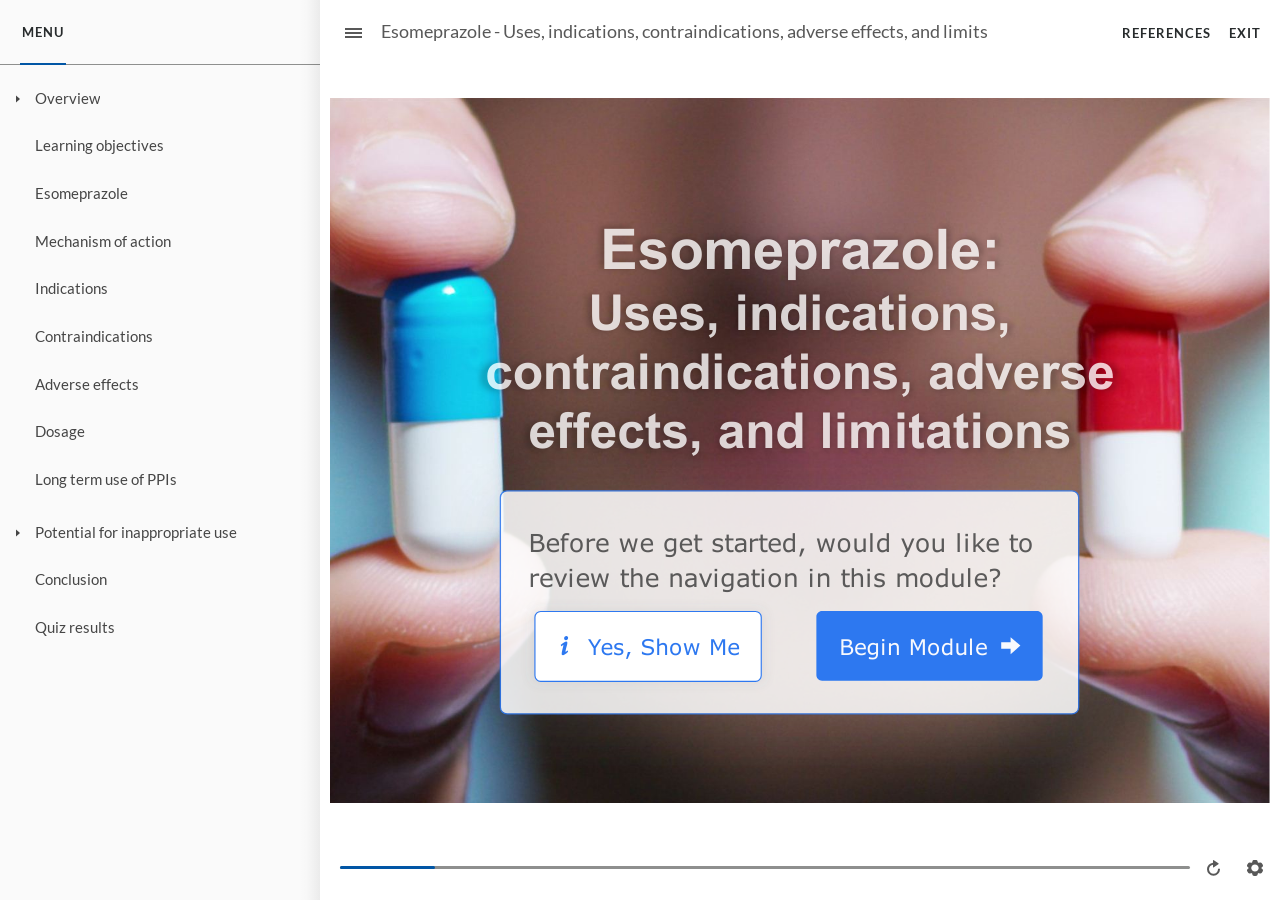
<file: index.html>
﻿<!doctype html>
<html lang="en-US">
<head>
  <meta charset="utf-8">
  <!-- Created using Storyline 360 x64 - http://www.articulate.com  -->
  <!-- version: 3.94.33511.0 -->
  <title>Esomeprazole - Uses, indications, contraindications, adverse effects, and limits</title>
  <meta http-equiv="x-ua-compatible" content="IE=edge"/>
  <meta name="viewport" content="width=device-width,initial-scale=1,user-scalable=no,shrink-to-fit=no,minimal-ui"/>
  <meta name="apple-mobile-web-app-capable" content="yes"/>
  <style>
    html, body { height: 100%; padding: 0; margin: 0 }
    #app { height: 100%; width: 100%; }
  </style>

  <script>
    window.DS = {};
    window.globals = {
      DATA_PATH_BASE: '',
      HAS_FRAME: true,
      HAS_SLIDE: true,

      lmsPresent: false,
      tinCanPresent: false,
      cmi5Present: false,
      aoSupport: false,
      scale: 'noscale',
      captureRc: false,
      browserSize: 'fullscreen',
      bgColor: '#FFFFFF',
      features: 'DropInAcc,DropInBase,DropInCore,DropInInteractions,DropInMisc,DropInVectors,DropInVideo,LayerPresentAsDialog,MultipleQuizTracking,UpdatedThemeEditor',
      themeName: 'unified',
      preloaderColor: '#8C8C8C',
      suppressAnalytics: false,
      productChannel: 'stable',
      publishSource: 'storyline',
      aid: 'aid|edce2cef-fc45-54d2-818d-964ee7fb2d78',
      cid: '32ff8a67-1f10-4507-aca9-c9b9d755dddb',
      playerVersion: '3.94.33511.0',
      publishTimestamp: '2025-06-27T15:46:51.4687071Z',
      maxIosVideoElements: 10,
      connectionSettings: { message: 'You%20are%20offline.%20Trying%20to%20reconnect...', useDarkTheme: true, mode: 'disabled' },
      hasFeature: function(feature) {
        return this.features.split(',').includes(feature);
      },
      
      parseParams: function(qs) {
        if (window.globals.parsedParams != null) {
          return window.globals.parsedParams;
        }
        qs = (qs || window.location.search.substr(1)).split('+').join(' ');
        var params = {},
            tokens,
            re = /[?&]?([^=]+)=([^&]*)/g;

        while (tokens = re.exec(qs)) {
          params[decodeURIComponent(tokens[1]).trim()] =
            decodeURIComponent(tokens[2]).trim();
        }
        window.globals.parsedParams = params;
        return params;
      }

    };
  </script>
  <script>
    var isIe11 = ('ActiveXObject' in window || window.MSBlobBuilder != null)
      && window.msCrypto != null && !window.ActiveXObject;
    if (isIe11) {
      window.globals.unsupportedBrowser = true;
      document.write(atob('[base64]'));
    }
  </script>

  <script>
    if (window.globals.hasFeature('MultiLanguageSinglePackageSupport')) {
      
      
    }
  </script>

  
  <script>window.THREE = { };</script>
  
</head>
<body style="background: #FFFFFF" class="cs-HTML theme-unified">
  <!-- 360 -->
  <script>!function(){var e,i=/iPhone/i,o=/iPod/i,n=/iPad/i,t=/\biOS-universal(?:.+)Mac\b/i,r=/\bAndroid(?:.+)Mobile\b/i,a=/Android/i,d=/(?:SD4930UR|\bSilk(?:.+)Mobile\b)/i,p=/Silk/i,l=/Windows Phone/i,u=/\bWindows(?:.+)ARM\b/i,b=/BlackBerry/i,s=/BB10/i,c=/Opera Mini/i,f=/\b(CriOS|Chrome)(?:.+)Mobile/i,h=/Mobile(?:.+)Firefox\b/i,v=function(e){return void 0!==e&&"MacIntel"===e.platform&&"number"==typeof e.maxTouchPoints&&e.maxTouchPoints>1&&"undefined"==typeof MSStream};e=function(e){var m={userAgent:"",platform:"",maxTouchPoints:0};e||"undefined"==typeof navigator?"string"==typeof e?m.userAgent=e:e&&e.userAgent&&(m={userAgent:e.userAgent,platform:e.platform,maxTouchPoints:e.maxTouchPoints||0}):m={userAgent:navigator.userAgent,platform:navigator.platform,maxTouchPoints:navigator.maxTouchPoints||0};var g=m.userAgent,y=g.split("[FBAN");void 0!==y[1]&&(g=y[0]),void 0!==(y=g.split("Twitter"))[1]&&(g=y[0]);var A=function(e){return function(i){return i.test(e)}}(g),w={apple:{phone:A(i)&&!A(l),ipod:A(o),tablet:!A(i)&&(A(n)||v(m))&&!A(l),universal:A(t),device:(A(i)||A(o)||A(n)||A(t)||v(m))&&!A(l)},amazon:{phone:A(d),tablet:!A(d)&&A(p),device:A(d)||A(p)},android:{phone:!A(l)&&A(d)||!A(l)&&A(r),tablet:!A(l)&&!A(d)&&!A(r)&&(A(p)||A(a)),device:!A(l)&&(A(d)||A(p)||A(r)||A(a))||A(/\bokhttp\b/i)},windows:{phone:A(l),tablet:A(u),device:A(l)||A(u)},other:{blackberry:A(b),blackberry10:A(s),opera:A(c),firefox:A(h),chrome:A(f),device:A(b)||A(s)||A(c)||A(h)||A(f)},any:!1,phone:!1,tablet:!1};return w.any=w.apple.device||w.android.device||w.windows.device||w.other.device,w.phone=w.apple.phone||w.android.phone||w.windows.phone,w.tablet=w.apple.tablet||w.android.tablet||w.windows.tablet,w}(),"object"==typeof exports&&"undefined"!=typeof module?module.exports=e:"function"==typeof define&&define.amd?define((function(){return e})):this.isMobile=e}();
    window.isMobile.apple.tablet = window.isMobile.apple.tablet ||
      (navigator.platform === 'MacIntel' && navigator.maxTouchPoints > 1);
    window.isMobile.apple.device = window.isMobile.apple.device || window.isMobile.apple.tablet;
    window.isMobile.tablet = window.isMobile.tablet || window.isMobile.apple.tablet;
    window.isMobile.any = window.isMobile.any || window.isMobile.apple.tablet;
  </script>

  <div id="focus-sink" tabindex="-1"></div>

  <div id="preso"></div>
  <script>
    (function() {

      var classTypes = [ 'desktop', 'mobile', 'phone', 'tablet' ];

      var addDeviceClasses = function(prefix, testObj) {
        var curr, i;
        for (i = 0; i < classTypes.length; i++) {
          curr = classTypes[i];
          if (testObj[curr]) {
            document.body.classList.add(prefix + curr);
          }
        }
      };

      var params = window.globals.parseParams(),
          isDevicePreview = params.devicepreview === '1',
          isPhoneOverride = params.deviceType === 'phone' || (isDevicePreview && params.phone == '1'),
          isTabletOverride = (params.deviceType === 'tablet' || isDevicePreview) && !isPhoneOverride,
          isMobileOverride = isPhoneOverride || isTabletOverride;

      var deviceView = {
        desktop: !window.isMobile.any && !isMobileOverride,
        mobile: window.isMobile.any || isMobileOverride,
        phone: isPhoneOverride || (window.isMobile.phone && !isTabletOverride),
        tablet: isTabletOverride || window.isMobile.tablet
      };

      window.globals.deviceView = deviceView;
      window.isMobile.desktop = !window.isMobile.any;
      window.isMobile.mobile = window.isMobile.any;

      addDeviceClasses('view-', deviceView);

    })();
  </script>
  
  <script src='story_content/triggers.js' type=text/javascript></script>
<script src='story_content/user.js' type=text/javascript></script>
  <div class="slide-loader"></div>

  <script>
    var doc = document, loader = doc.body.querySelector('.slide-loader'); [ 1, 2, 3 ].forEach(function(n) { var d = doc.createElement('div'); d.style.backgroundColor = window.globals.preloaderColor; d.classList.add('mobile-loader-dot'); d.classList.add('dot' + n); loader.appendChild(d); });
  </script>

  <div class="mobile-load-title-overlay" style="display: none">
    <div class="mobile-load-title">Esomeprazole - Uses, indications, contraindications, adverse effects, and limits</div>
  </div>

  <div class="mobile-chrome-warning"></div>

  
<style>
  .warn-connection-dialog {
    display: none;
    background: transparent;
    pointer-events: all;
    position: fixed;
    left: 0;
    top: 0;
    width: 100%;
    height: 100%;
    z-index: 999;
  }

  .warn-connection-content {
    pointer-events: all;
    border-radius: 4px;
    background: white;
    border: 1px solid #E7E7E7;
    color: #333333;
    box-shadow: 0 2px 4px rgba(0, 0, 0, 0.25);
    transition: all 150ms ease-out;
    position: absolute;
    white-space: nowrap;
  }

  .view-phone.is-landscape .warn-connection-content {
    left: 23px;
    bottom: 23px;
  }

  .view-tablet.is-landscape .warn-connection-content {
    left: 50%;
    top: 20px;
    transform: translateX(-50%);
  }

  .view-mobile.is-portrait .warn-connection-content {
    transform: translate(-50%, calc(-100% - 15px));
  }

  .warn-connection-content p {
    display: inline-block;
    margin: 0 8px 0 0;
    line-height: 33px;
    font-size: 11px;
  }

  .warn-connection-content svg {
    position: relative;
    vertical-align: middle;
    margin: 0 2px 2px 8px;
  }

  .view-desktop .warn-connection-content {
    left: 1.5em;
    bottom: 1.5em;
  }

  .view-desktop .warn-connection-content p {
    font-size: 1.1em;
  }

  .is-offline .warn-connection-dialog {
    display: block;
  }

  .is-offline .cs-panel * {
    pointer-events: none !important;
  }

  .is-offline .cs-panel {
    pointer-events: all !important;
  }

  .is-offline #nav-controls * {
    pointer-events: none !important;
  }

  .is-offline #nav-controls {
    pointer-events: all !important;
  }
</style>

<div class="warn-connection-dialog" role="alertdialog" aria-modal="true" tabindex="0" aria-labelledby="warn-connection-message">
  <div class="warn-connection-content">
    <svg width="17" height="15" viewBox="0 0 17 15" xmlns="http://www.w3.org/2000/svg">
      <path fill="#8F0000" stroke="white" d="M16.07,12.98 L15.88,12.23 L9.51,1.21 C8.97,0.26,7.6,0.26,7.06,1.21 L0.69,12.23 C0.15,13.16,0.81,14.36,1.91,14.36 H14.65 C15.47,14.36,16.05,13.7,16.07,12.98 Z"/>
      <path fill="white" stroke="white" d="M8.58,5.5 C8.35,5.28,8.5,5.35,8.21,5.32 C8.09,5.35,7.97,5.49,7.96,5.67 C7.97,5.79,7.98,5.92,7.98,6.04 L7.98,6.04 C7.99,6.17,8,6.31,8.01,6.43 L8.01,6.44 C8.03,6.92,8.06,7.41,8.09,7.9 L8.09,7.9 C8.12,8.39,8.14,8.88,8.17,9.37 C8.17,9.39,8.18,9.42,8.2,9.44 C8.23,9.46,8.25,9.47,8.28,9.47 C8.31,9.47,8.34,9.46,8.35,9.44 C8.37,9.43,8.38,9.4,8.39,9.35 L8.39,9.34 C8.39,9.24,8.4,9.15,8.4,9.05 L8.4,9.05 C8.41,8.96,8.41,8.86,8.42,8.75 C8.43,8.44,8.45,8.12,8.47,7.81 L8.47,7.81 C8.49,7.49,8.51,7.18,8.53,6.87 C8.55,6.46,8.56,6.05,8.59,5.64 L8.6,5.62 C8.6,5.57,8.59,5.53,8.58,5.5 L8.21,5.32 Z"/>
      <circle fill="white" stroke="white" cx="8.3" cy="11.35" r="0.3"/>
    </svg>
    <p id="warn-connection-message">You are offline. Trying to reconnect...</p>
  </div>
</div>

<script>
  (function() {
    window.DS.connection = {
      warningShown: false,
      assets: {},
      loadingAssetGroup: false,
      retryDelay: 500
    };

    var connectionSettings = window.globals.connectionSettings || {};

    var useConnectionMessages = window.AbortController != null &&
      window.location.protocol != 'file:' &&
      connectionSettings.mode === 'normal';

    window.DS.connection.useConnectionMessages = useConnectionMessages;

    var assetCount = 0;
    var checkLoadedId;


    if (useConnectionMessages && connectionSettings != null) {
      var contentEl = document.querySelector('.warn-connection-content');
      var messageEl = contentEl.querySelector('p');

      if (connectionSettings.useDarkTheme) {
        contentEl.style.borderColor = '#BABBBA';
        contentEl.style.backgroundColor = '#282828';
        contentEl.style.color = '#FFFFFF';
      }

      if (connectionSettings.message != null) {
        messageEl.textContent = window.decodeURIComponent(connectionSettings.message);
      }
    }

    function checkAssetsReady() {
      for (var i in DS.connection.assets) {
        if (!DS.connection.assets[i].success) {
          return false;
        }
      }
      return true;
    }

    function stopAssetGroup() {
      if (!useConnectionMessages) { return; }

      assetCount = 0;

      DS.connection.oldAssetGroup = DS.connection.assets;
      DS.connection.assets = {};
      DS.connection.loadingAssetGroup = false;
      clearInterval(checkLoadedId);
    }

    function startAssetGroup() {
      if (!useConnectionMessages) { return; }
      var ticks = 0;
      clearInterval(checkLoadedId);
      checkLoadedId = setInterval(function() {
        var loaded = 0;
        if (assetCount === 0 && loaded === 0) {
          clearInterval(checkLoadedId);
          return;
        }

        for (var i in DS.connection.assets) {
          if (DS.connection.assets[i].success) {
            loaded++;
          }
        }

        if (assetCount === loaded && checkAssetsReady()) {
          for (var i in DS.connection.assets) {
            if (DS.connection.assets[i].action) {
              DS.connection.assets[i].action();
            }
          }
          hideWarning();
          stopAssetGroup();
        }
      }, 100)
    }

    function requiredAsset(url, action, retry, type) {
      if (!useConnectionMessages) { return; }
      if (DS.connection.assets[url]) { return; }

      DS.connection.assets[url] = {
        success: false, action: action, retry: retry, type: type
      };
      assetCount = Object.keys(DS.connection.assets).length;
      if (!DS.connection.loadingAssetGroup) {
        startAssetGroup();
      }
      DS.connection.loadingAssetGroup = true;
    }

    function assetLoaded(url) {
      if (!useConnectionMessages) { return; }
      if (DS.connection.assets[url]) {
        DS.connection.assets[url].success = true;
      }
    }

    function assetFailed(url) {
      if (!useConnectionMessages) { return; }
      if (!DS.connection.assets[url]) {
        if (/\.js$/.test(url) && url.indexOf('transcripts') === -1) {
          setTimeout(function() {
            if (DS.connection.lastSlideLoaded != null) {
              DS.connection.lastSlideLoaded();
            }
          }, DS.connection.retryDelay);
        }
        return;
      }
      if (!DS.connection.warningShown) { showWarning(); }
      if (DS.connection.assets[url].retry) {
        setTimeout(function() {
          if (!DS.connection.assets[url].success) {
            DS.connection.assets[url].retry()
          }
        }, DS.connection.retryDelay);
      }
    }

    function hideWarning() {
      document.body.classList.remove('is-offline');
      DS.connection.warningShown = false;
      enableKeys();
    }
    DS.connection.hideWarning = hideWarning

    function showWarning(btn) {
      document.body.classList.add('is-offline')
      DS.connection.warningShown = true;
      updateWarningPosition();
      disableKeys();
    }

    function updateWarningPosition() {
      if (!DS.connection.warningShown) {
        return;
      }

      var isPortrait = document.body.classList.contains('is-portrait');
      var isMobile = document.body.classList.contains('view-mobile');
      var warningEl = document.querySelector('.warn-connection-content');

      if (isPortrait && isMobile) {
        var slide = document.querySelector('.primary-slide');
        var slideRect = slide != null
          ? slide.getBoundingClientRect()
          : { top: window.innerHeight, left: 0, width: window.innerWidth };

        warningEl.style.top = `${slideRect.top}px`
        warningEl.style.left = `${slideRect.left + slideRect.width / 2}px`
      } else {
        warningEl.style.top = null;
        warningEl.style.left = null;
      }

      window.requestAnimationFrame(updateWarningPosition);
    }

    function onDisableKeyDown(e) {
      e.preventDefault();
      e.stopImmediatePropagation();
    }

    function onDisableKeyUp(e) {
      e.preventDefault();
      e.stopImmediatePropagation();
    }

    var accStyle = document.createElement('style');
    var warnDialogEl = document.querySelector('.warn-connection-dialog');

    function disableKeys() {
      if (DS.views && DS.views.nsStack && DS.views.nsStack.length === 1) {
        DS.views.nsStack[0].tabReachable = false
        DS.views.nsStack[0].updateTabIndex(true, true);
      }

      accStyle.innerHTML = '.acc-shadow-dom { display: none; }';
      document.body.appendChild(accStyle);

      warnDialogEl.parentNode.append(warnDialogEl);
      warnDialogEl.focus();
    }

    function enableKeys() {
      accStyle.remove();
      if (DS.views && DS.views.nsStack && DS.views.nsStack.length === 1 && DS.views.nsStack[0].name === '_frame') {
        DS.views.nsStack[0].tabReachable = true;
        DS.views.nsStack[0].updateTabIndex();
      }
    }

    // these will all be noops if the feature flag isn't set in
    // the data and `window.globals.features`
    DS.connection.requiredAsset = requiredAsset;
    DS.connection.assetLoaded = assetLoaded;
    DS.connection.assetFailed = assetFailed;
    DS.connection.stopAssetGroup = stopAssetGroup;
    DS.connection.startAssetGroup = startAssetGroup;
  })();
</script>


  <script>
    
    if (window.autoSpider && window.vInterfaceObject) {
      document.querySelector('.mobile-load-title-overlay').style.display = 'none';
    }
  </script>

  

  <link rel="stylesheet" href="html5/data/css/output.min.css" data-noprefix/>
</body>
<script src="html5/lib/scripts/bootstrapper.min.js"></script>
</html>
</file>
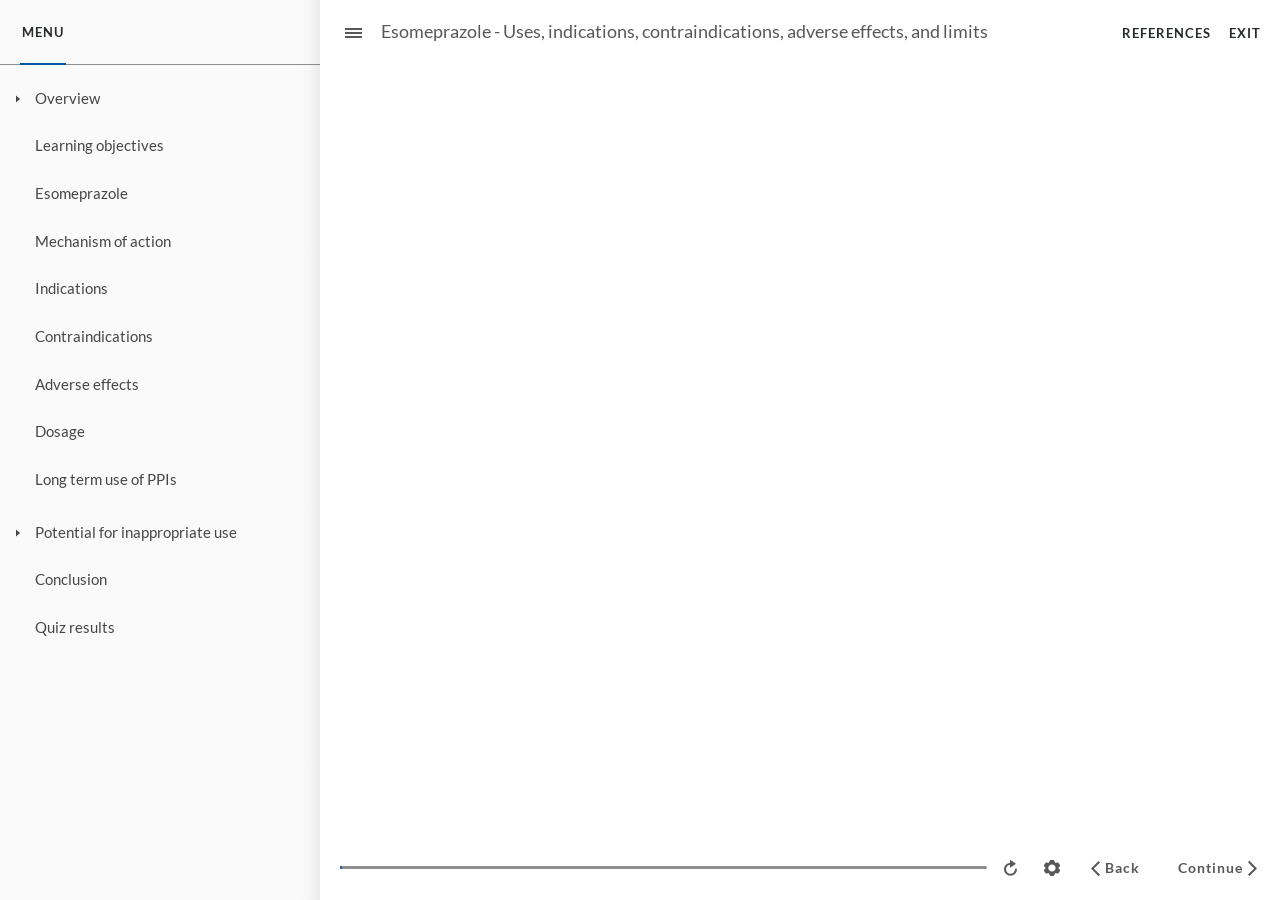
<file: index_lms.html>
﻿<!doctype html>
<html lang="en-US">
<head>
  <meta charset="utf-8">
  <!-- Created using Storyline 360 x64 - http://www.articulate.com  -->
  <!-- version: 3.94.33511.0 -->
  <title>Esomeprazole - Uses, indications, contraindications, adverse effects, and limits</title>
  <meta http-equiv="x-ua-compatible" content="IE=edge"/>
  <meta name="viewport" content="width=device-width,initial-scale=1,user-scalable=no,shrink-to-fit=no,minimal-ui"/>
  <meta name="apple-mobile-web-app-capable" content="yes"/>
  <style>
    html, body { height: 100%; padding: 0; margin: 0 }
    #app { height: 100%; width: 100%; }
  </style>

  <script>
    window.DS = {};
    window.globals = {
      DATA_PATH_BASE: '',
      HAS_FRAME: true,
      HAS_SLIDE: true,

      lmsPresent: true,
      tinCanPresent: false,
      cmi5Present: false,
      aoSupport: false,
      scale: 'noscale',
      captureRc: false,
      browserSize: 'fullscreen',
      bgColor: '#FFFFFF',
      features: 'DropInAcc,DropInBase,DropInCore,DropInInteractions,DropInMisc,DropInVectors,DropInVideo,LayerPresentAsDialog,MultipleQuizTracking,UpdatedThemeEditor',
      themeName: 'unified',
      preloaderColor: '#8C8C8C',
      suppressAnalytics: false,
      productChannel: 'stable',
      publishSource: 'storyline',
      aid: 'aid|edce2cef-fc45-54d2-818d-964ee7fb2d78',
      cid: '32ff8a67-1f10-4507-aca9-c9b9d755dddb',
      playerVersion: '3.94.33511.0',
      publishTimestamp: '2025-06-27T15:46:51.7827849Z',
      maxIosVideoElements: 10,
      connectionSettings: { message: 'You%20are%20offline.%20Trying%20to%20reconnect...', useDarkTheme: true, mode: 'disabled' },
      hasFeature: function(feature) {
        return this.features.split(',').includes(feature);
      },
      
      parseParams: function(qs) {
        if (window.globals.parsedParams != null) {
          return window.globals.parsedParams;
        }
        qs = (qs || window.location.search.substr(1)).split('+').join(' ');
        var params = {},
            tokens,
            re = /[?&]?([^=]+)=([^&]*)/g;

        while (tokens = re.exec(qs)) {
          params[decodeURIComponent(tokens[1]).trim()] =
            decodeURIComponent(tokens[2]).trim();
        }
        window.globals.parsedParams = params;
        return params;
      }

    };
  </script>
  <script>
    var isIe11 = ('ActiveXObject' in window || window.MSBlobBuilder != null)
      && window.msCrypto != null && !window.ActiveXObject;
    if (isIe11) {
      window.globals.unsupportedBrowser = true;
      document.write(atob('[base64]'));
    }
  </script>

  <script>
    if (window.globals.hasFeature('MultiLanguageSinglePackageSupport')) {
      
      
    }
  </script>

  <script src="lms/scormdriver.js" charset="utf-8"></script>
  <script>window.THREE = { };</script>
  
</head>
<body style="background: #FFFFFF" class="cs-HTML theme-unified">
  <!-- 360 -->
  <script>!function(){var e,i=/iPhone/i,o=/iPod/i,n=/iPad/i,t=/\biOS-universal(?:.+)Mac\b/i,r=/\bAndroid(?:.+)Mobile\b/i,a=/Android/i,d=/(?:SD4930UR|\bSilk(?:.+)Mobile\b)/i,p=/Silk/i,l=/Windows Phone/i,u=/\bWindows(?:.+)ARM\b/i,b=/BlackBerry/i,s=/BB10/i,c=/Opera Mini/i,f=/\b(CriOS|Chrome)(?:.+)Mobile/i,h=/Mobile(?:.+)Firefox\b/i,v=function(e){return void 0!==e&&"MacIntel"===e.platform&&"number"==typeof e.maxTouchPoints&&e.maxTouchPoints>1&&"undefined"==typeof MSStream};e=function(e){var m={userAgent:"",platform:"",maxTouchPoints:0};e||"undefined"==typeof navigator?"string"==typeof e?m.userAgent=e:e&&e.userAgent&&(m={userAgent:e.userAgent,platform:e.platform,maxTouchPoints:e.maxTouchPoints||0}):m={userAgent:navigator.userAgent,platform:navigator.platform,maxTouchPoints:navigator.maxTouchPoints||0};var g=m.userAgent,y=g.split("[FBAN");void 0!==y[1]&&(g=y[0]),void 0!==(y=g.split("Twitter"))[1]&&(g=y[0]);var A=function(e){return function(i){return i.test(e)}}(g),w={apple:{phone:A(i)&&!A(l),ipod:A(o),tablet:!A(i)&&(A(n)||v(m))&&!A(l),universal:A(t),device:(A(i)||A(o)||A(n)||A(t)||v(m))&&!A(l)},amazon:{phone:A(d),tablet:!A(d)&&A(p),device:A(d)||A(p)},android:{phone:!A(l)&&A(d)||!A(l)&&A(r),tablet:!A(l)&&!A(d)&&!A(r)&&(A(p)||A(a)),device:!A(l)&&(A(d)||A(p)||A(r)||A(a))||A(/\bokhttp\b/i)},windows:{phone:A(l),tablet:A(u),device:A(l)||A(u)},other:{blackberry:A(b),blackberry10:A(s),opera:A(c),firefox:A(h),chrome:A(f),device:A(b)||A(s)||A(c)||A(h)||A(f)},any:!1,phone:!1,tablet:!1};return w.any=w.apple.device||w.android.device||w.windows.device||w.other.device,w.phone=w.apple.phone||w.android.phone||w.windows.phone,w.tablet=w.apple.tablet||w.android.tablet||w.windows.tablet,w}(),"object"==typeof exports&&"undefined"!=typeof module?module.exports=e:"function"==typeof define&&define.amd?define((function(){return e})):this.isMobile=e}();
    window.isMobile.apple.tablet = window.isMobile.apple.tablet ||
      (navigator.platform === 'MacIntel' && navigator.maxTouchPoints > 1);
    window.isMobile.apple.device = window.isMobile.apple.device || window.isMobile.apple.tablet;
    window.isMobile.tablet = window.isMobile.tablet || window.isMobile.apple.tablet;
    window.isMobile.any = window.isMobile.any || window.isMobile.apple.tablet;
  </script>

  <div id="focus-sink" tabindex="-1"></div>

  <div id="preso"></div>
  <script>
    (function() {

      var classTypes = [ 'desktop', 'mobile', 'phone', 'tablet' ];

      var addDeviceClasses = function(prefix, testObj) {
        var curr, i;
        for (i = 0; i < classTypes.length; i++) {
          curr = classTypes[i];
          if (testObj[curr]) {
            document.body.classList.add(prefix + curr);
          }
        }
      };

      var params = window.globals.parseParams(),
          isDevicePreview = params.devicepreview === '1',
          isPhoneOverride = params.deviceType === 'phone' || (isDevicePreview && params.phone == '1'),
          isTabletOverride = (params.deviceType === 'tablet' || isDevicePreview) && !isPhoneOverride,
          isMobileOverride = isPhoneOverride || isTabletOverride;

      var deviceView = {
        desktop: !window.isMobile.any && !isMobileOverride,
        mobile: window.isMobile.any || isMobileOverride,
        phone: isPhoneOverride || (window.isMobile.phone && !isTabletOverride),
        tablet: isTabletOverride || window.isMobile.tablet
      };

      window.globals.deviceView = deviceView;
      window.isMobile.desktop = !window.isMobile.any;
      window.isMobile.mobile = window.isMobile.any;

      addDeviceClasses('view-', deviceView);

    })();
  </script>
  
  <script src='story_content/triggers.js' type=text/javascript></script>
<script src='story_content/user.js' type=text/javascript></script>
  <div class="slide-loader"></div>

  <script>
    var doc = document, loader = doc.body.querySelector('.slide-loader'); [ 1, 2, 3 ].forEach(function(n) { var d = doc.createElement('div'); d.style.backgroundColor = window.globals.preloaderColor; d.classList.add('mobile-loader-dot'); d.classList.add('dot' + n); loader.appendChild(d); });
  </script>

  <div class="mobile-load-title-overlay" style="display: none">
    <div class="mobile-load-title">Esomeprazole - Uses, indications, contraindications, adverse effects, and limits</div>
  </div>

  <div class="mobile-chrome-warning"></div>

  
<style>
  .warn-connection-dialog {
    display: none;
    background: transparent;
    pointer-events: all;
    position: fixed;
    left: 0;
    top: 0;
    width: 100%;
    height: 100%;
    z-index: 999;
  }

  .warn-connection-content {
    pointer-events: all;
    border-radius: 4px;
    background: white;
    border: 1px solid #E7E7E7;
    color: #333333;
    box-shadow: 0 2px 4px rgba(0, 0, 0, 0.25);
    transition: all 150ms ease-out;
    position: absolute;
    white-space: nowrap;
  }

  .view-phone.is-landscape .warn-connection-content {
    left: 23px;
    bottom: 23px;
  }

  .view-tablet.is-landscape .warn-connection-content {
    left: 50%;
    top: 20px;
    transform: translateX(-50%);
  }

  .view-mobile.is-portrait .warn-connection-content {
    transform: translate(-50%, calc(-100% - 15px));
  }

  .warn-connection-content p {
    display: inline-block;
    margin: 0 8px 0 0;
    line-height: 33px;
    font-size: 11px;
  }

  .warn-connection-content svg {
    position: relative;
    vertical-align: middle;
    margin: 0 2px 2px 8px;
  }

  .view-desktop .warn-connection-content {
    left: 1.5em;
    bottom: 1.5em;
  }

  .view-desktop .warn-connection-content p {
    font-size: 1.1em;
  }

  .is-offline .warn-connection-dialog {
    display: block;
  }

  .is-offline .cs-panel * {
    pointer-events: none !important;
  }

  .is-offline .cs-panel {
    pointer-events: all !important;
  }

  .is-offline #nav-controls * {
    pointer-events: none !important;
  }

  .is-offline #nav-controls {
    pointer-events: all !important;
  }
</style>

<div class="warn-connection-dialog" role="alertdialog" aria-modal="true" tabindex="0" aria-labelledby="warn-connection-message">
  <div class="warn-connection-content">
    <svg width="17" height="15" viewBox="0 0 17 15" xmlns="http://www.w3.org/2000/svg">
      <path fill="#8F0000" stroke="white" d="M16.07,12.98 L15.88,12.23 L9.51,1.21 C8.97,0.26,7.6,0.26,7.06,1.21 L0.69,12.23 C0.15,13.16,0.81,14.36,1.91,14.36 H14.65 C15.47,14.36,16.05,13.7,16.07,12.98 Z"/>
      <path fill="white" stroke="white" d="M8.58,5.5 C8.35,5.28,8.5,5.35,8.21,5.32 C8.09,5.35,7.97,5.49,7.96,5.67 C7.97,5.79,7.98,5.92,7.98,6.04 L7.98,6.04 C7.99,6.17,8,6.31,8.01,6.43 L8.01,6.44 C8.03,6.92,8.06,7.41,8.09,7.9 L8.09,7.9 C8.12,8.39,8.14,8.88,8.17,9.37 C8.17,9.39,8.18,9.42,8.2,9.44 C8.23,9.46,8.25,9.47,8.28,9.47 C8.31,9.47,8.34,9.46,8.35,9.44 C8.37,9.43,8.38,9.4,8.39,9.35 L8.39,9.34 C8.39,9.24,8.4,9.15,8.4,9.05 L8.4,9.05 C8.41,8.96,8.41,8.86,8.42,8.75 C8.43,8.44,8.45,8.12,8.47,7.81 L8.47,7.81 C8.49,7.49,8.51,7.18,8.53,6.87 C8.55,6.46,8.56,6.05,8.59,5.64 L8.6,5.62 C8.6,5.57,8.59,5.53,8.58,5.5 L8.21,5.32 Z"/>
      <circle fill="white" stroke="white" cx="8.3" cy="11.35" r="0.3"/>
    </svg>
    <p id="warn-connection-message">You are offline. Trying to reconnect...</p>
  </div>
</div>

<script>
  (function() {
    window.DS.connection = {
      warningShown: false,
      assets: {},
      loadingAssetGroup: false,
      retryDelay: 500
    };

    var connectionSettings = window.globals.connectionSettings || {};

    var useConnectionMessages = window.AbortController != null &&
      window.location.protocol != 'file:' &&
      connectionSettings.mode === 'normal';

    window.DS.connection.useConnectionMessages = useConnectionMessages;

    var assetCount = 0;
    var checkLoadedId;


    if (useConnectionMessages && connectionSettings != null) {
      var contentEl = document.querySelector('.warn-connection-content');
      var messageEl = contentEl.querySelector('p');

      if (connectionSettings.useDarkTheme) {
        contentEl.style.borderColor = '#BABBBA';
        contentEl.style.backgroundColor = '#282828';
        contentEl.style.color = '#FFFFFF';
      }

      if (connectionSettings.message != null) {
        messageEl.textContent = window.decodeURIComponent(connectionSettings.message);
      }
    }

    function checkAssetsReady() {
      for (var i in DS.connection.assets) {
        if (!DS.connection.assets[i].success) {
          return false;
        }
      }
      return true;
    }

    function stopAssetGroup() {
      if (!useConnectionMessages) { return; }

      assetCount = 0;

      DS.connection.oldAssetGroup = DS.connection.assets;
      DS.connection.assets = {};
      DS.connection.loadingAssetGroup = false;
      clearInterval(checkLoadedId);
    }

    function startAssetGroup() {
      if (!useConnectionMessages) { return; }
      var ticks = 0;
      clearInterval(checkLoadedId);
      checkLoadedId = setInterval(function() {
        var loaded = 0;
        if (assetCount === 0 && loaded === 0) {
          clearInterval(checkLoadedId);
          return;
        }

        for (var i in DS.connection.assets) {
          if (DS.connection.assets[i].success) {
            loaded++;
          }
        }

        if (assetCount === loaded && checkAssetsReady()) {
          for (var i in DS.connection.assets) {
            if (DS.connection.assets[i].action) {
              DS.connection.assets[i].action();
            }
          }
          hideWarning();
          stopAssetGroup();
        }
      }, 100)
    }

    function requiredAsset(url, action, retry, type) {
      if (!useConnectionMessages) { return; }
      if (DS.connection.assets[url]) { return; }

      DS.connection.assets[url] = {
        success: false, action: action, retry: retry, type: type
      };
      assetCount = Object.keys(DS.connection.assets).length;
      if (!DS.connection.loadingAssetGroup) {
        startAssetGroup();
      }
      DS.connection.loadingAssetGroup = true;
    }

    function assetLoaded(url) {
      if (!useConnectionMessages) { return; }
      if (DS.connection.assets[url]) {
        DS.connection.assets[url].success = true;
      }
    }

    function assetFailed(url) {
      if (!useConnectionMessages) { return; }
      if (!DS.connection.assets[url]) {
        if (/\.js$/.test(url) && url.indexOf('transcripts') === -1) {
          setTimeout(function() {
            if (DS.connection.lastSlideLoaded != null) {
              DS.connection.lastSlideLoaded();
            }
          }, DS.connection.retryDelay);
        }
        return;
      }
      if (!DS.connection.warningShown) { showWarning(); }
      if (DS.connection.assets[url].retry) {
        setTimeout(function() {
          if (!DS.connection.assets[url].success) {
            DS.connection.assets[url].retry()
          }
        }, DS.connection.retryDelay);
      }
    }

    function hideWarning() {
      document.body.classList.remove('is-offline');
      DS.connection.warningShown = false;
      enableKeys();
    }
    DS.connection.hideWarning = hideWarning

    function showWarning(btn) {
      document.body.classList.add('is-offline')
      DS.connection.warningShown = true;
      updateWarningPosition();
      disableKeys();
    }

    function updateWarningPosition() {
      if (!DS.connection.warningShown) {
        return;
      }

      var isPortrait = document.body.classList.contains('is-portrait');
      var isMobile = document.body.classList.contains('view-mobile');
      var warningEl = document.querySelector('.warn-connection-content');

      if (isPortrait && isMobile) {
        var slide = document.querySelector('.primary-slide');
        var slideRect = slide != null
          ? slide.getBoundingClientRect()
          : { top: window.innerHeight, left: 0, width: window.innerWidth };

        warningEl.style.top = `${slideRect.top}px`
        warningEl.style.left = `${slideRect.left + slideRect.width / 2}px`
      } else {
        warningEl.style.top = null;
        warningEl.style.left = null;
      }

      window.requestAnimationFrame(updateWarningPosition);
    }

    function onDisableKeyDown(e) {
      e.preventDefault();
      e.stopImmediatePropagation();
    }

    function onDisableKeyUp(e) {
      e.preventDefault();
      e.stopImmediatePropagation();
    }

    var accStyle = document.createElement('style');
    var warnDialogEl = document.querySelector('.warn-connection-dialog');

    function disableKeys() {
      if (DS.views && DS.views.nsStack && DS.views.nsStack.length === 1) {
        DS.views.nsStack[0].tabReachable = false
        DS.views.nsStack[0].updateTabIndex(true, true);
      }

      accStyle.innerHTML = '.acc-shadow-dom { display: none; }';
      document.body.appendChild(accStyle);

      warnDialogEl.parentNode.append(warnDialogEl);
      warnDialogEl.focus();
    }

    function enableKeys() {
      accStyle.remove();
      if (DS.views && DS.views.nsStack && DS.views.nsStack.length === 1 && DS.views.nsStack[0].name === '_frame') {
        DS.views.nsStack[0].tabReachable = true;
        DS.views.nsStack[0].updateTabIndex();
      }
    }

    // these will all be noops if the feature flag isn't set in
    // the data and `window.globals.features`
    DS.connection.requiredAsset = requiredAsset;
    DS.connection.assetLoaded = assetLoaded;
    DS.connection.assetFailed = assetFailed;
    DS.connection.stopAssetGroup = stopAssetGroup;
    DS.connection.startAssetGroup = startAssetGroup;
  })();
</script>


  <script>
    
    if (window.autoSpider && window.vInterfaceObject) {
      document.querySelector('.mobile-load-title-overlay').style.display = 'none';
    }
  </script>

  

  <link rel="stylesheet" href="html5/data/css/output.min.css" data-noprefix/>
</body>
<script src="html5/lib/scripts/bootstrapper.min.js"></script>
</html>
</file>
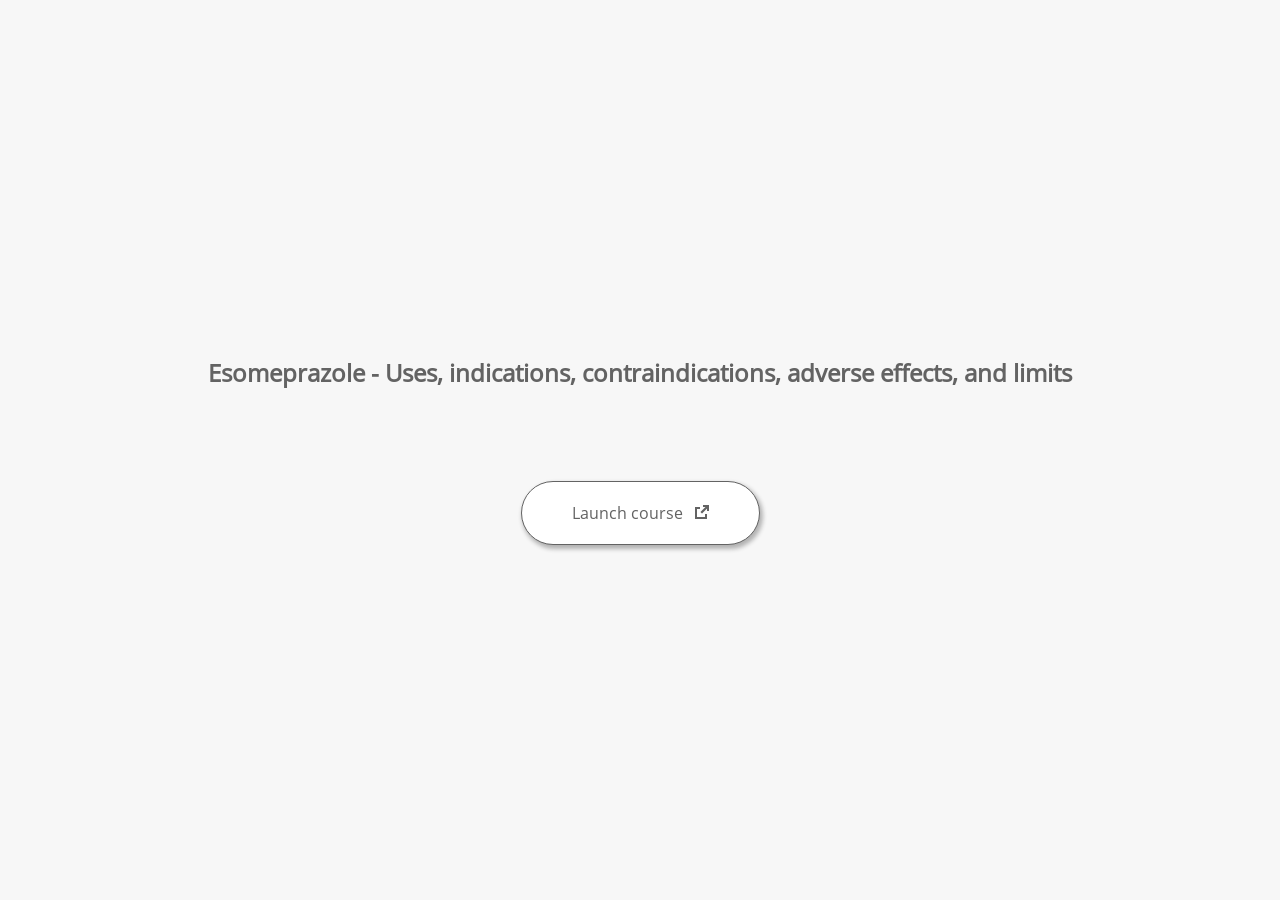
<file: launcher.html>
﻿<html lang="en-US">
	<head>
		<!-- Created using Storyline 360 x64 - http://www.articulate.com  --> 
		<!-- version: 3.94.33511.0 --> 

		<title>Esomeprazole - Uses, indications, contraindications, adverse effects, and limits</title>
    <style>
      @font-face {
        font-family: "Open Sans Full";
        font-style: normal;
        font-weight: 400;
        src: local("Open Sans"),
             local("OpenSans"),
             url(html5/lib/stylesheets/mobile-fonts/open-sans-regular.woff) format("woff")
      }
      body {
        background-color: #F7F7F7;
      }
      h1 {
        color: #636363;
        font-family: "Open Sans Full", Helvetica, sans-serif;
        font-size: 150%;
        margin-bottom: 92px;
        padding-bottom: 0;
      }

      button {
        background-color: #FFF;
        border: 1px solid #636363;
        border-radius: 80px;
        box-shadow: 2px 3px 4px 1px rgba(39, 39, 39, 0.33);
        color: #636363;
        font-family: "Open Sans Full", Helvetica, sans-serif;
        font-size: 100%;
        padding: 20px 50px;
      }
      img {
        height: 15px;
        width: 15px;
        margin-left: 8px;
      }
    </style>
		<script>
			
			/******************************************************************************/
			//
			// NOTE TO DEVELOPERS:
			// The following code should be integrated with your web page in order to open
			// the presentation in a new window.  To launch the presentation immediately, 
			// simply copy the code below into your web page.  To launch the presentation
			// when a button or link is clicked, call LaunchPresentation when the onClick
			// event is triggered.
			//
			/******************************************************************************/		
		
		
			var Safari =  (navigator.appVersion.indexOf("Safari") >= 0);
			
			var g_bChromeless = false;
			var g_bResizeable = false;
			var g_nContentWidth = 980;
			var g_nContentHeight = 658;
			var g_strStartPage = "index_lms.html" + document.location.search;
			var g_strBrowserSize = "fullscreen";
		
			function LaunchContent()
			{
				var nWidth = screen.availWidth;
				var nHeight = screen.availHeight;

				if (nWidth > g_nContentWidth && nHeight > g_nContentHeight && g_strBrowserSize != "fullscreen")
				{
					nWidth = g_nContentWidth;
					nHeight = g_nContentHeight;
					
					if (!Safari && !g_bChromeless)
					{
						nWidth += 17;
					}
				}

				// Build the options string
				var strOptions = "width=" + nWidth +",height=" + nHeight;
				if (g_bResizeable)
				{
					strOptions += ",resizable=yes"
				}
				else
				{
					strOptions += ",resizable=no"
				}

				if (g_bChromeless)
				{
					strOptions += ", status=0, toolbar=0, location=0, menubar=0, scrollbars=0";
				}
				else
				{
					strOptions += ", status=1, toolbar=1, location=1, menubar=1, scrollbars=1";
				}

				// Launch the URL
				if (Safari)
				{
					var oWnd = window.open("", "_blank", strOptions);
					oWnd.location = g_strStartPage;
				}
				else
				{
					window.open(g_strStartPage , "_blank", strOptions);
				}
			}

			
			
		</script>
		
	</head>
	
	<body onload="setTimeout('LaunchContent()', 100);">
		<center>
			<table width="100%" height="100%" border="0" cellpadding="0" cellspacing="0">
				<tr>
					<td>
						<center>
              <h1 tabIndex="-1">Esomeprazole - Uses, indications, contraindications, adverse effects, and limits</h1>
							<button onclick="LaunchContent()" aria-label="Launch course: opens in new window">Launch course <img src="story_content/external_window.png" style="border-style: none; height: 14px; width: 14px;" tabIndex="-1" aria-hidden="true"/></button>
						</center>
					</td>
				</tr>
			</table>
		</center>
	</body>
</html>
</file>
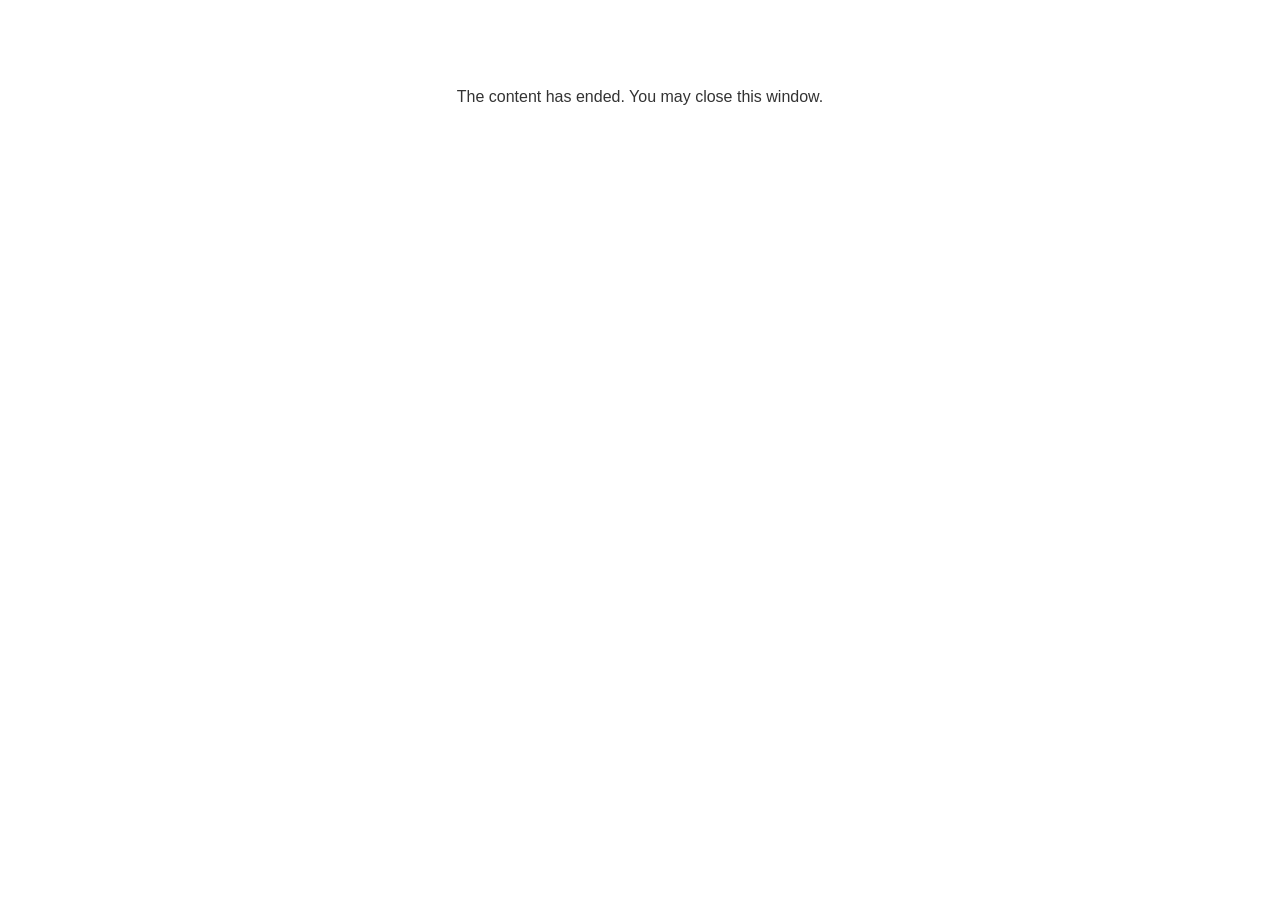
<file: lms/goodbye.html>
<!doctype html>
<html>
<body style="background-color: #ffffff;">

<p role="alert" style="color: #333333;font-family: Lato, articulate, tahoma, arial;font-size: medium;text-align: center;">
<br><br><br><br>
The content has ended. You may close this window.
</p>

</body>
</html>
</file>
